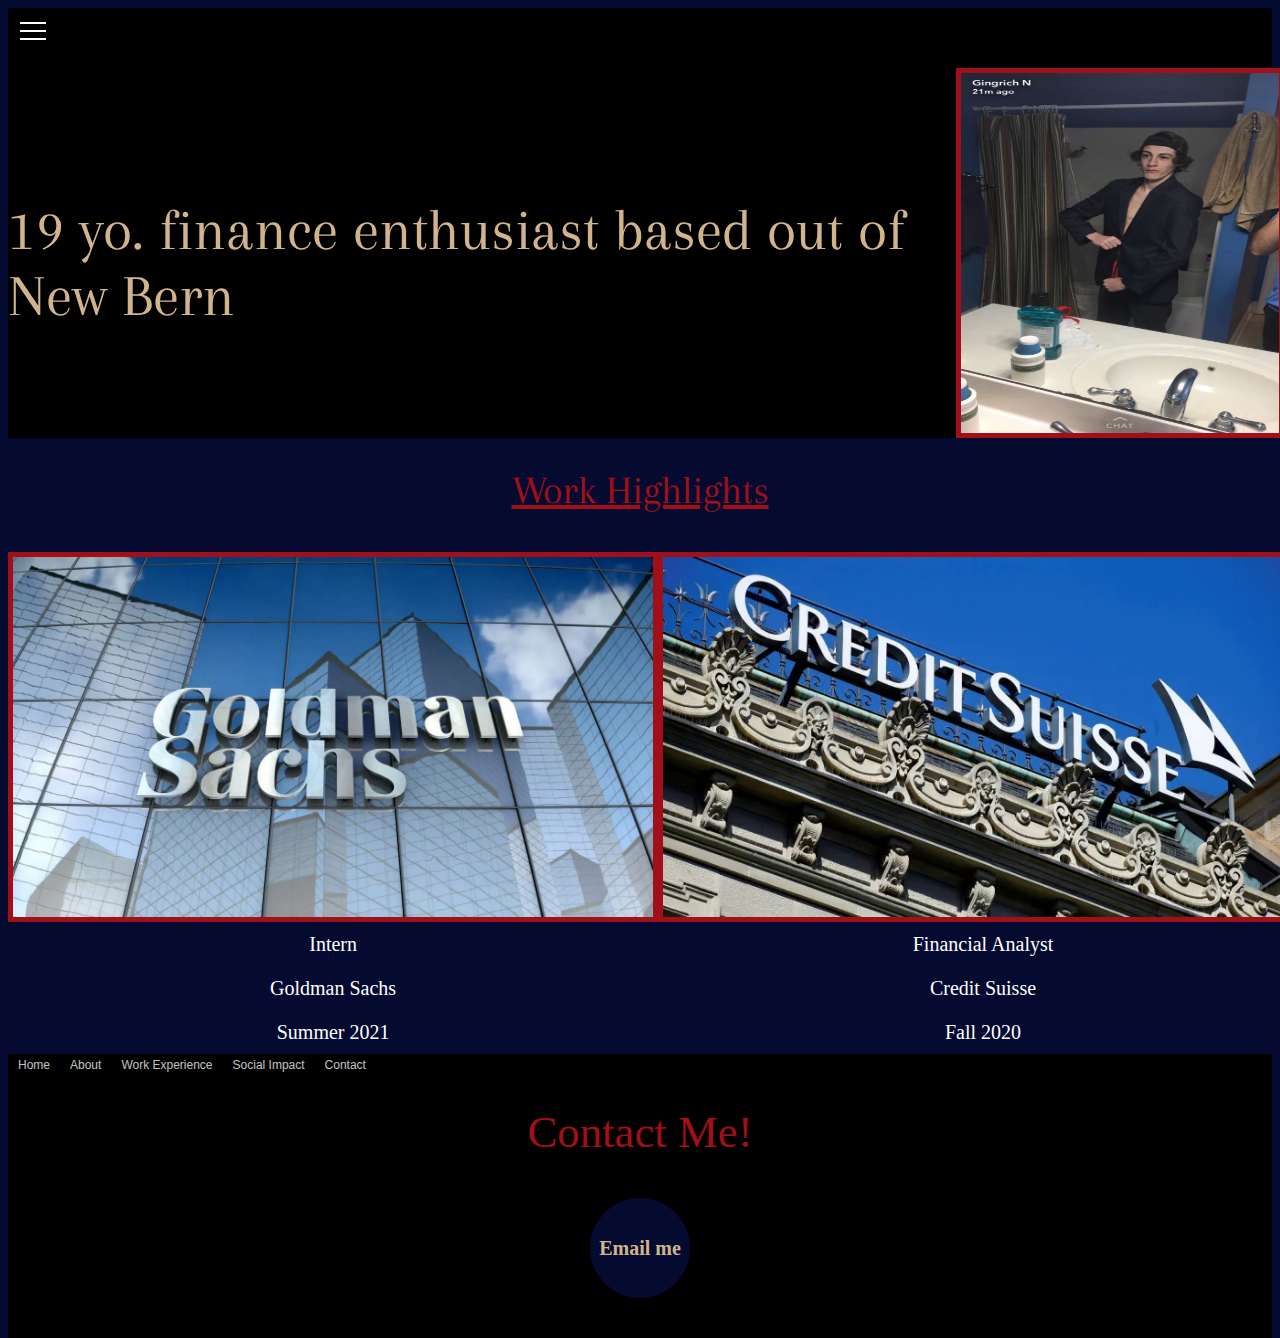
<file: index.html>
<!doctype html>
<html lang="en">
  <head>
    <!-- Required meta tags -->
    <meta charset="utf-8">
    <meta name="viewport" content="width=device-width, initial-scale=1">

    <!-- Bootstrap CSS -->
    <link href="https://cdn.jsdelivr.net/npm/bootstrap@5.1.3/dist/css/bootstrap.min.css" rel="stylesheet" integrity="sha384-1BmE4kWBq78iYhFldvKuhfTAU6auU8tT94WrHftjDbrCEXSU1oBoqyl2QvZ6jIW3" crossorigin="anonymous">
    <!-- custom CSS-->
    <link href="custom.css" rel="stylesheet">
    <link href="footer.css" rel="stylesheet">
    <link href="navbar.css" rel="stylesheet">
    <style>
    @import url('https://fonts.googleapis.com/css2?family=Arapey&family=Send+Flowers&display=swap');
    </style>
    
    <title>bootstrap setup</title>
  </head>
  <body class="body">
    <div class="navsection">
      <div class="hamburger-menu">
        <input id="menu__toggle" type="checkbox" />
        <label class="menu__btn" for="menu__toggle">
          <span></span>
        </label>
  
        <ul class="menu__box">
          <li><a class="menu__item" href="index.html">Home</a></li>
          <li><a class="menu__item" href="about.html">About</a></li>
          <li><a class="menu__item" href="workexperience.html">Work Experience</a></li>
          <li><a class="menu__item" href="socialimpact.html">Social Impact</a></li>
          <li><a class="menu__item" href="contact.html">Contact</a></li>
        </ul>
      </div>
    </div>
    <div class="main-div">
      <div class="title-div">
        <h1 class="heading-4">19 yo. finance enthusiast based out of New Bern</h1>
        <div class="images-div"><img src="IMG/mitch.png" loading="lazy" width="318" alt="" class="image"></div>
      </div>
    </div>
    <div>
      <div class="container w-container">
        <div class="div-block-8">
          <div class="div-block-9">
            <p class="heading-home">Work Highlights</p>
          </div>
          <div class="div-block-home">
            <a href="workexperience.html" aria-current="page" class="work-div w-inline-block w--current">
              <div class="div-block-highlight"><img src="IMG/goldmansachs.webp" loading="lazy" alt="" class="image-home">
                <div class="link-2">Intern <br>Goldman Sachs<br>Summer 2021</div>
              </div>
            </a>
            <a href="workexperience.html" aria-current="page" class="work-div w-inline-block w--current">
              <div class="div-block-highlight"><img src="IMG/creditsuisse.webp" loading="lazy" alt="" class="image-home">
                <div class="link-2">Financial Analyst <br>Credit Suisse<br>Fall 2020<br></div>
              </div>
            </a>
          </div>
        </div>
      </div>
    </div>
    <footer id="footer" class="footer wf-section">
      <div class="footer-menu">
        <div class="footer-button">
          <a href="index.html" class="footer-link">Home</a>
        </div>
        <div class="footer-button">
          <a href="about.html" class="footer-link">About</a>
        </div>
        <div class="footer-button">
          <a href="workexperience.html" class="footer-link">Work Experience</a>
        </div>
        <div class="footer-button">
          <a href="socialimpact.html" class="footer-link">Social Impact</a>
        </div>
        <div class="footer-button">
          <a href="contact.html" class="footer-link">Contact</a>
        </div>
      </div>
      <div class="w-container">
        <div class="footer-flex-container">
          <h1 class="heading">Contact Me!</h1>
          <a href="#" class="email-me w-inline-block">
            <div class="circle">
              <h1 class="circle-text">Email me</h1>
            </div>
          </a>
        </div>
      </div>
    </footer>
  </body>
</html>
</file>
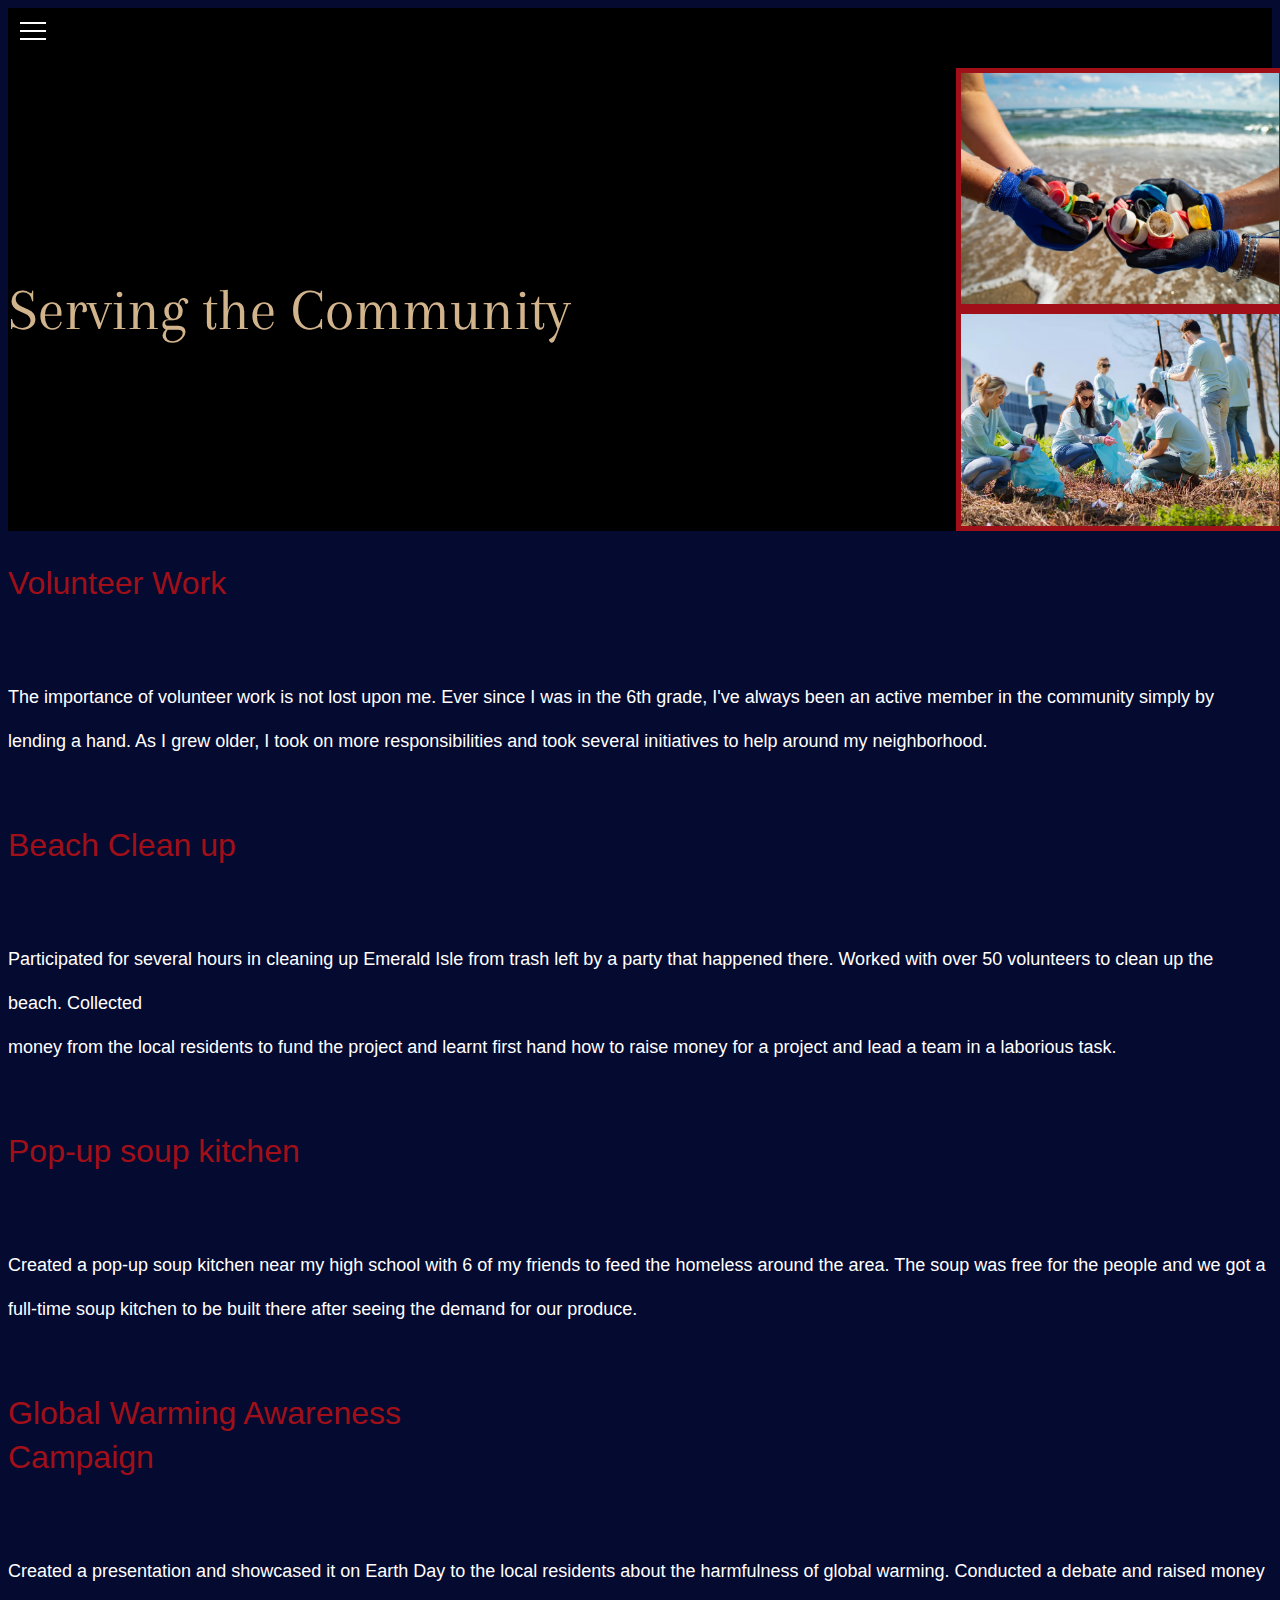
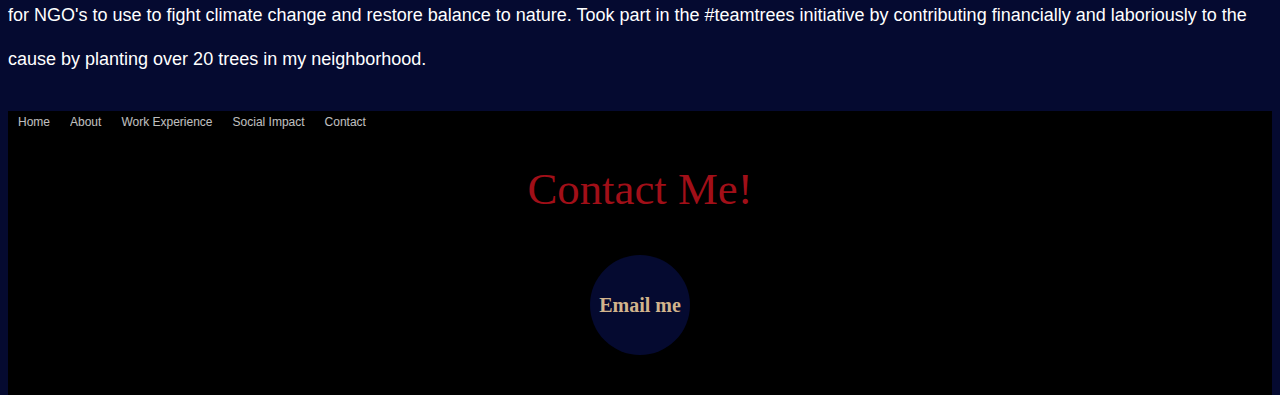
<file: socialimpact.html>
<!doctype html>
<html lang="en">
  <head>
    <!-- Required meta tags -->
    <meta charset="utf-8">
    <meta name="viewport" content="width=device-width, initial-scale=1">

    <!-- Bootstrap CSS -->
    <link href="https://cdn.jsdelivr.net/npm/bootstrap@5.1.3/dist/css/bootstrap.min.css" rel="stylesheet" integrity="sha384-1BmE4kWBq78iYhFldvKuhfTAU6auU8tT94WrHftjDbrCEXSU1oBoqyl2QvZ6jIW3" crossorigin="anonymous">
    <!-- custom CSS-->
    <link href="custom.css" rel="stylesheet">
    <link href="footer.css" rel="stylesheet">
    <link href="navbar.css" rel="stylesheet">
    <style>
    @import url('https://fonts.googleapis.com/css2?family=Arapey&family=Send+Flowers&display=swap');
    </style>
    
    <title>bootstrap setup</title>
  </head>
  <body class="body">
    <div class="navsection">
      <div class="hamburger-menu">
        <input id="menu__toggle" type="checkbox" />
        <label class="menu__btn" for="menu__toggle">
          <span></span>
        </label>
  
        <ul class="menu__box">
          <li><a class="menu__item" href="index.html">Home</a></li>
          <li><a class="menu__item" href="about.html">About</a></li>
          <li><a class="menu__item" href="workexperience.html">Work Experience</a></li>
          <li><a class="menu__item" href="socialimpact.html">Social Impact</a></li>
          <li><a class="menu__item" href="contact.html">Contact</a></li>
        </ul>
      </div>
    </div>
    <div class="main-div">
      <div class="title-div">
        <h1 class="heading-4">Serving the Community</h1>
      </div>
      <div class="images-div"><img src="IMG/beach.jpg" width="318" alt="" class="image"><img src="IMG/helping.webp" loading="lazy" width="318" alt="" class="image"></div>
    </div>
    <div class="container w-container">
      <div class="div-block-8">
        <div class="div-block-9">
          <p class="heading-3">Volunteer Work</p>
        </div>
        <div class="div-block-7">
          <p class="paragraph">The importance of volunteer work is not lost upon me. Ever since I was in the 6th grade, I&#x27;ve always been an active member in the community simply by lending a hand. As I grew older, I took on more responsibilities and took several initiatives to help around my neighborhood. <br></p>
        </div>
      </div>
      <div class="div-block-8">
        <div class="div-block-9">
          <p class="heading-3">Beach Clean up</p>
        </div>
        <div class="div-block-7">
          <p class="paragraph">Participated for several hours in cleaning up Emerald Isle from trash left by a party that happened there. Worked with over 50 volunteers to clean up the beach. Collected <br>money from the local residents to fund the project and learnt first hand how to raise money for a project and lead a team in a laborious task.<br></p>
        </div>
      </div>
      <div class="div-block-8">
        <div class="div-block-9">
          <p class="heading-3">Pop-up soup kitchen</p>
        </div>
        <div class="div-block-7">
          <p class="paragraph">Created a pop-up soup kitchen near my high school with 6 of my friends to feed the homeless around the area. The soup was free for the people and we got a full-time soup kitchen to be built there after seeing the demand for our produce. <br></p>
        </div>
      </div>
      <div class="div-block-8">
        <div class="div-block-9">
          <p class="heading-3">Global Warming Awareness <br>Campaign</p>
        </div>
        <div class="div-block-7">
          <p class="paragraph">Created a presentation and showcased it on Earth Day to the local residents about the harmfulness of global warming. Conducted a debate and raised money for NGO&#x27;s to use to fight climate change and restore balance to nature. Took part in the #teamtrees initiative by contributing financially and laboriously to the cause by planting over 20 trees in my neighborhood. <br></p>
        </div>
      </div>
    </div>
    <footer id="footer" class="footer wf-section">
      <div class="footer-menu">
        <div class="footer-button">
          <a href="index.html" class="footer-link">Home</a>
        </div>
        <div class="footer-button">
          <a href="about.html" class="footer-link">About</a>
        </div>
        <div class="footer-button">
          <a href="workexperience.html" class="footer-link">Work Experience</a>
        </div>
        <div class="footer-button">
          <a href="socialimpact.html" class="footer-link">Social Impact</a>
        </div>
        <div class="footer-button">
          <a href="contact.html" class="footer-link">Contact</a>
        </div>
      </div>
      <div class="w-container">
        <div class="footer-flex-container">
          <h1 class="heading">Contact Me!</h1>
          <a href="#" class="email-me w-inline-block">
            <div class="circle">
              <h1 class="circle-text">Email me</h1>
            </div>
          </a>
        </div>
      </div>
    </footer>
  </body>
</html>
</file>
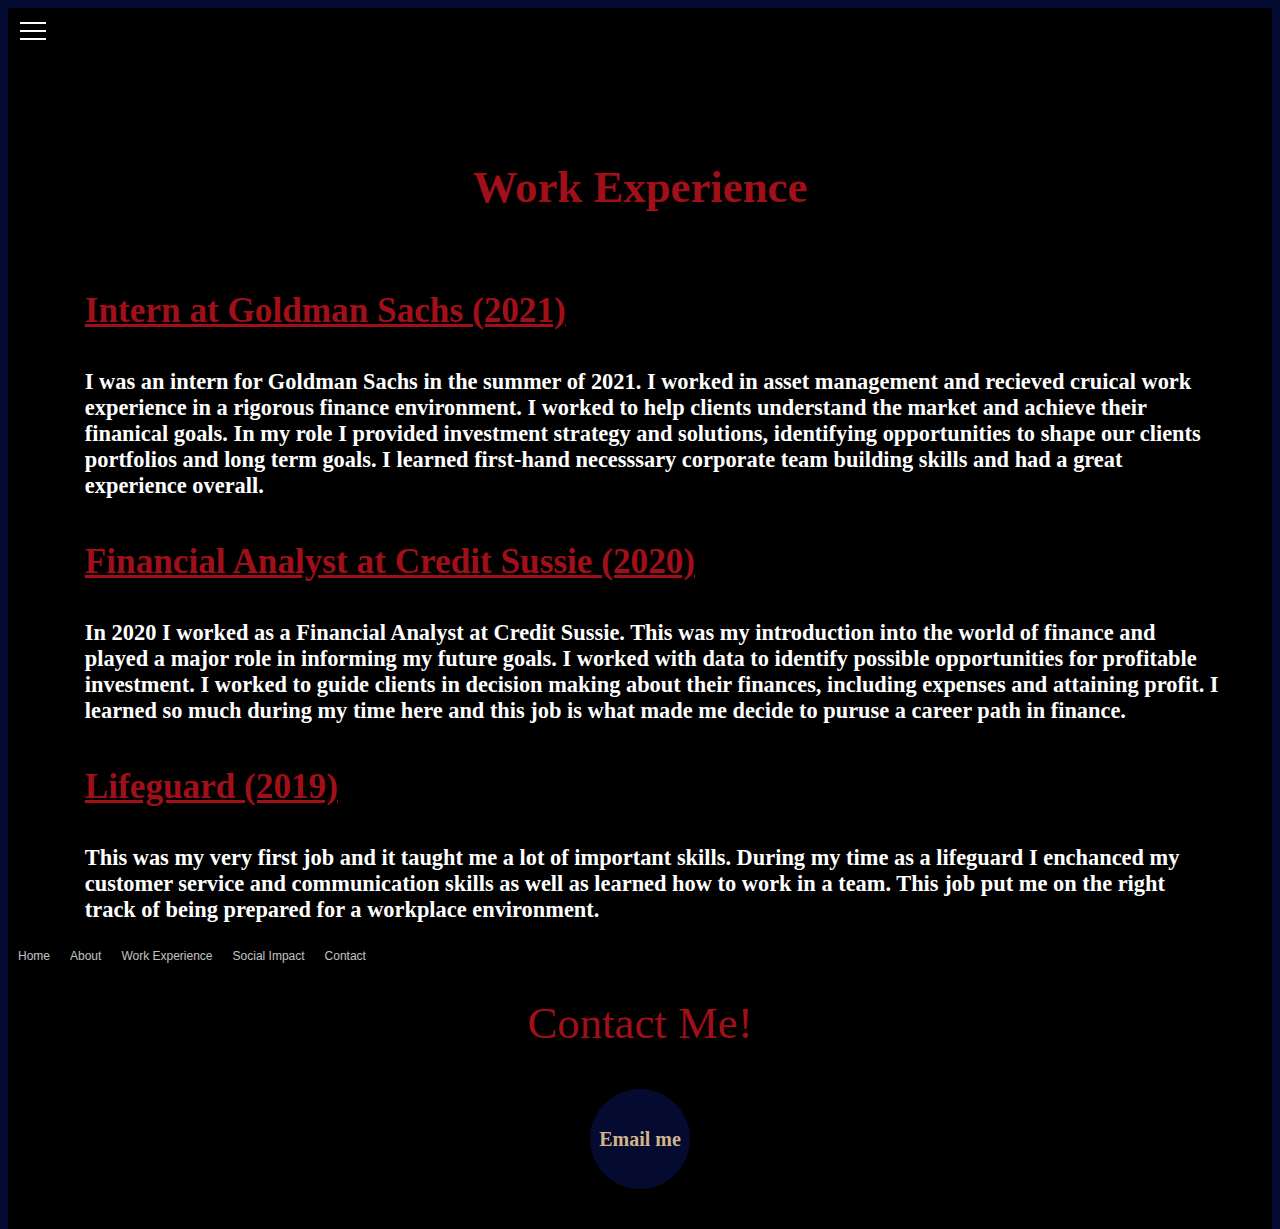
<file: workexperience.html>
<!doctype html>
<html lang="en">
  <head>
    <!-- Required meta tags -->
    <meta charset="utf-8">
    <meta name="viewport" content="width=device-width, initial-scale=1">

    <!-- Bootstrap CSS -->
    <link href="https://cdn.jsdelivr.net/npm/bootstrap@5.1.3/dist/css/bootstrap.min.css" rel="stylesheet" integrity="sha384-1BmE4kWBq78iYhFldvKuhfTAU6auU8tT94WrHftjDbrCEXSU1oBoqyl2QvZ6jIW3" crossorigin="anonymous">
    <!-- custom CSS-->
    <link href="custom.css" rel="stylesheet">
    <link href="footer.css" rel="stylesheet">
    <link href="navbar.css" rel="stylesheet">
    <style>
    @import url('https://fonts.googleapis.com/css2?family=Arapey&family=Send+Flowers&display=swap');
    </style>
    
    <title>bootstrap setup</title>
  </head>
  <body class="body">
    <div class="navsection">
      <div class="hamburger-menu">
        <input id="menu__toggle" type="checkbox" />
        <label class="menu__btn" for="menu__toggle">
          <span></span>
        </label>
  
        <ul class="menu__box">
          <li><a class="menu__item" href="index.html">Home</a></li>
          <li><a class="menu__item" href="about.html">About</a></li>
          <li><a class="menu__item" href="workexperience.html">Work Experience</a></li>
          <li><a class="menu__item" href="socialimpact.html">Social Impact</a></li>
          <li><a class="menu__item" href="contact.html">Contact</a></li>
        </ul>
      </div>
    </div>
    <div class="grid-layout">
      <div class="one">
        <header><h1>Work Experience</h1></header>
      </div>
      <div class="four">
        <h2>Intern at Goldman Sachs (2021)</h2>
        <h3>I was an intern for Goldman Sachs in the summer of 2021.  I worked in asset management and recieved cruical work experience in a rigorous finance environment.  I worked to help clients understand the market and achieve their finanical goals.  In my role I provided investment strategy and solutions, identifying opportunities to shape our clients portfolios and long term goals.  I learned first-hand necesssary corporate team building skills and had a great experience overall.</h3>
        <h2>Financial Analyst at Credit Sussie (2020)</h2>
        <h3>In 2020 I worked as a Financial Analyst at Credit Sussie.  This was my introduction into the world of finance and played a major role in informing my future goals.  I worked with data to identify possible opportunities for profitable investment.  I worked to guide clients in decision making about their finances, including expenses and attaining profit.  I learned so much during my time here and this job is what made me decide to puruse a career path in finance.</h3>
        <h2>Lifeguard (2019)</h2>
        <h3>This was my very first job and it taught me a lot of important skills. During my time as a lifeguard I enchanced my customer service and communication skills as well as learned how to work in a team. This job put me on the right track of being prepared for a workplace environment.</h3>
      </div>
    </div>
    <footer id="footer" class="footer wf-section">
      <div class="footer-menu">
        <div class="footer-button">
          <a href="index.html" class="footer-link">Home</a>
        </div>
        <div class="footer-button">
          <a href="about.html" class="footer-link">About</a>
        </div>
        <div class="footer-button">
          <a href="workexperience.html" class="footer-link">Work Experience</a>
        </div>
        <div class="footer-button">
          <a href="socialimpact.html" class="footer-link">Social Impact</a>
        </div>
        <div class="footer-button">
          <a href="contact.html" class="footer-link">Contact</a>
        </div>
      </div>
      <div class="w-container">
        <div class="footer-flex-container">
          <h1 class="heading">Contact Me!</h1>
          <a href="#" class="email-me w-inline-block">
            <div class="circle">
              <h1 class="circle-text">Email me</h1>
            </div>
          </a>
        </div>
      </div>
    </footer>
  </body>
</html>
</file>
<file: custom.css>
.body {
display: -webkit-box;
display: -webkit-flex;
display: -ms-flexbox;
display: flex;
-webkit-box-orient: vertical;
-webkit-box-direction: normal;
-webkit-flex-direction: column;
-ms-flex-direction: column;
flex-direction: column;
-webkit-box-pack: justify;
-webkit-justify-content: space-between;
-ms-flex-pack: justify;
justify-content: space-between;
-webkit-box-align: stretch;
-webkit-align-items: stretch;
-ms-flex-align: stretch;
align-items: stretch;
height: 100vh;
background-color: #050a30;
}

.grid-layout {
    display: grid;
    grid-template-columns: 50% 50%;
    grid-template-rows: 20vh auto auto;
}

.one {
    background: #000;
    grid-column: 1/span 2;
    grid-row: 1/2;
    text-align: center;
    padding-top: 7vh;
}

.two {
    background: #000;
    grid-column: 1/2;
    grid-row: 2/3;
    padding-left: 6vw;
    padding-right: 4vw; 
}

.three {
    background: #000;
    grid-column: 2/2;
    grid-row: 2/3;
    padding-left: 6vw;
    padding-right: 4vw; 
}

.four {
    background: #000;
    grid-column: 1/span 2;
    grid-row: 3/3;
    padding-left: 6vw;
    padding-right: 4vw;
}

h1 {
    font-size: 2.8em;
    color: #a10f18;
}

h2 {
    font-size: 2.2em;
    text-decoration: underline;
    color: #a10f18;
    padding-bottom: 1vh;
    padding-top: 1.5vh
}

h3 {
    font-size: 1.4em;
    color: #fff;
}

h6 {
    color: #fff;
}

img {
    max-height: 40vh;
    max-width: auto;
    margin-top: 1.5vh;
    display: block;
    margin: auto;
    border: 5px solid;
    border-color: #a10f18;
}

/*Social impact css */

.main-div {
    display: -webkit-box;
    display: -webkit-flex;
    display: -ms-flexbox;
    display: flex;
    -webkit-box-pack: justify;
    -webkit-justify-content: space-between;
    -ms-flex-pack: justify;
    justify-content: space-between;
    -webkit-box-align: stretch;
    -webkit-align-items: stretch;
    -ms-flex-align: stretch;
    align-items: stretch;
    -webkit-box-flex: 1;
    -webkit-flex: 1;
    -ms-flex: 1;
    flex: 1;
    background-color: #000;
  }
  
  .heading-3 {
    display: block;
    margin-top: 30px;
    margin-bottom: 40px;
    -webkit-box-flex: 0;
    -webkit-flex: 0 auto;
    -ms-flex: 0 auto;
    flex: 0 auto;
    font-family: 'Open Sans', sans-serif;
    color: #a10f18;
    font-size: 32px;
    line-height: 44px;
    font-weight: 300;
  }
  
  .image {
    display: block;
    -webkit-box-flex: 0;
    -webkit-flex: 0 auto;
    -ms-flex: 0 auto;
    flex: 0 auto;
  }
  
  .heading-4 {
    margin-bottom: 20px;
    font-family: 'Arapey', sans-serif;
    color: tan;
    font-size: 60px;
    font-weight: 400;
  }
  
  .paragraph {
    margin-top: 30px;
    margin-bottom: 30px;
    font-family: 'Open Sans', sans-serif;
    color: #fff;
    font-size: 18px;
    line-height: 44px;
    font-weight: 300;
  }
  
  .images-div {
    max-height: none;
    max-width: 25%;
    -webkit-box-flex: 0;
    -webkit-flex: 0 auto;
    -ms-flex: 0 auto;
    flex: 0 auto;
  }
  
  .title-div {
    display: -webkit-box;
    display: -webkit-flex;
    display: -ms-flexbox;
    display: flex;
    -webkit-box-align: center;
    -webkit-align-items: center;
    -ms-flex-align: center;
    align-items: center;
    -webkit-box-flex: 1;
    -webkit-flex: 1;
    -ms-flex: 1;
    flex: 1;
  }
  
  .container {
    display: -webkit-box;
    display: -webkit-flex;
    display: -ms-flexbox;
    display: flex;
    -webkit-box-orient: vertical;
    -webkit-box-direction: normal;
    -webkit-flex-direction: column;
    -ms-flex-direction: column;
    flex-direction: column;
    -webkit-box-pack: justify;
    -webkit-justify-content: space-between;
    -ms-flex-pack: justify;
    justify-content: space-between;
  }
  
  .div-block-7 {
    -webkit-box-flex: 1;
    -webkit-flex: 1;
    -ms-flex: 1;
    flex: 1;
  }
  
  .div-block-8 {
    display: -webkit-box;
    display: -webkit-flex;
    display: -ms-flexbox;
    display: flex;
  }
  
  .div-block-9 {
    -webkit-box-flex: 1;
    -webkit-flex: 1;
    -ms-flex: 1;
    flex: 1;
  }
  
  @media screen and (max-width: 991px) {
    .main-div {
      -webkit-box-orient: vertical;
      -webkit-box-direction: normal;
      -webkit-flex-direction: column;
      -ms-flex-direction: column;
      flex-direction: column;
    }
  
    .image {
      width: auto;
      max-width: none;
    }
  
    .images-div {
      display: -webkit-box;
      display: -webkit-flex;
      display: -ms-flexbox;
      display: flex;
      max-width: none;
      -webkit-justify-content: space-around;
      -ms-flex-pack: distribute;
      justify-content: space-around;
    }
  
    .title-div {
      -webkit-box-align: end;
      -webkit-align-items: flex-end;
      -ms-flex-align: end;
      align-items: flex-end;
    }
  }
  
  @media screen and (max-width: 767px) {
    .main-div {
      -webkit-box-orient: vertical;
      -webkit-box-direction: normal;
      -webkit-flex-direction: column;
      -ms-flex-direction: column;
      flex-direction: column;
    }
  
    .images-div {
      display: -webkit-box;
      display: -webkit-flex;
      display: -ms-flexbox;
      display: flex;
      -webkit-justify-content: space-around;
      -ms-flex-pack: distribute;
      justify-content: space-around;
    }
  
    .div-block-8 {
      -webkit-box-orient: vertical;
      -webkit-box-direction: normal;
      -webkit-flex-direction: column;
      -ms-flex-direction: column;
      flex-direction: column;
    }
  }
  
  @media screen and (max-width: 479px) {
    .main-div {
      display: -webkit-box;
      display: -webkit-flex;
      display: -ms-flexbox;
      display: flex;
      -webkit-box-orient: vertical;
      -webkit-box-direction: normal;
      -webkit-flex-direction: column;
      -ms-flex-direction: column;
      flex-direction: column;
      -webkit-box-align: stretch;
      -webkit-align-items: stretch;
      -ms-flex-align: stretch;
      align-items: stretch;
    }
  
    .image {
      max-width: none;
    }
  }

/* Home page css */
.heading-home {
  display: block;
  margin-top: 30px;
  margin-bottom: 40px;
  -webkit-box-flex: 0;
  -webkit-flex: 0 auto;
  -ms-flex: 0 auto;
  flex: 0 auto;
  font-family: Arapey, sans-serif;
  color: #a10f18;
  font-size: 40px;
  line-height: 44px;
  font-weight: 400;
  text-align: center;
  text-decoration: underline;
}

.image {
  display: block;
  -webkit-box-flex: 0;
  -webkit-flex: 0 auto;
  -ms-flex: 0 auto;
  flex: 0 auto;
}

.heading-4 {
  margin-bottom: 20px;
  font-family: Arapey, sans-serif;
  color: tan;
  font-size: 60px;
  font-weight: 400;
}

.images-div {
  max-height: none;
  max-width: 25%;
  -webkit-box-flex: 0;
  -webkit-flex: 0 auto;
  -ms-flex: 0 auto;
  flex: 0 auto;
}

.title-div {
  display: -webkit-box;
  display: -webkit-flex;
  display: -ms-flexbox;
  display: flex;
  -webkit-box-align: center;
  -webkit-align-items: center;
  -ms-flex-align: center;
  align-items: center;
  -webkit-box-flex: 1;
  -webkit-flex: 1;
  -ms-flex: 1;
  flex: 1;
}

.container {
  display: -webkit-box;
  display: -webkit-flex;
  display: -ms-flexbox;
  display: flex;
  -webkit-box-orient: vertical;
  -webkit-box-direction: normal;
  -webkit-flex-direction: column;
  -ms-flex-direction: column;
  flex-direction: column;
  -webkit-box-pack: justify;
  -webkit-justify-content: space-between;
  -ms-flex-pack: justify;
  justify-content: space-between;
}

.div-block-home {
  display: -webkit-box;
  display: -webkit-flex;
  display: -ms-flexbox;
  display: flex;
  -webkit-justify-content: space-around;
  -ms-flex-pack: distribute;
  justify-content: space-around;
  -webkit-box-flex: 1;
  -webkit-flex: 1;
  -ms-flex: 1;
  flex: 1;
}

.div-block-8 {
  display: -webkit-box;
  display: -webkit-flex;
  display: -ms-flexbox;
  display: flex;
  -webkit-box-orient: vertical;
  -webkit-box-direction: normal;
  -webkit-flex-direction: column;
  -ms-flex-direction: column;
  flex-direction: column;
}

.div-block-9 {
  -webkit-box-flex: 1;
  -webkit-flex: 1;
  -ms-flex: 1;
  flex: 1;
}

.work-div {
  display: -webkit-box;
  display: -webkit-flex;
  display: -ms-flexbox;
  display: flex;
  -webkit-box-orient: vertical;
  -webkit-box-direction: normal;
  -webkit-flex-direction: column;
  -ms-flex-direction: column;
  flex-direction: column;
  -webkit-box-align: center;
  -webkit-align-items: center;
  -ms-flex-align: center;
  align-items: center;
  text-decoration: none;
}

.link-2 {
  color: #fff;
  font-size: 20px;
  line-height: 44px;
  text-align: center;
  text-decoration: none;
}

.div-block-highlight {
  display: -webkit-box;
  display: -webkit-flex;
  display: -ms-flexbox;
  display: flex;
  -webkit-box-orient: vertical;
  -webkit-box-direction: normal;
  -webkit-flex-direction: column;
  -ms-flex-direction: column;
  flex-direction: column;
  -webkit-box-align: center;
  -webkit-align-items: center;
  -ms-flex-align: center;
  align-items: center;
}

@media screen and (max-width: 991px) {
  .main-div {
    -webkit-box-orient: vertical;
    -webkit-box-direction: normal;
    -webkit-flex-direction: column;
    -ms-flex-direction: column;
    flex-direction: column;
  }

  .image {
    width: auto;
    max-width: none;
  }

  .images-div {
    display: -webkit-box;
    display: -webkit-flex;
    display: -ms-flexbox;
    display: flex;
    max-width: none;
    -webkit-justify-content: space-around;
    -ms-flex-pack: distribute;
    justify-content: space-around;
  }

  .title-div {
    -webkit-box-align: center;
    -webkit-align-items: center;
    -ms-flex-align: center;
    align-items: center;
  }
}

@media screen and (max-width: 767px) {
  .main-div {
    -webkit-box-orient: vertical;
    -webkit-box-direction: normal;
    -webkit-flex-direction: column;
    -ms-flex-direction: column;
    flex-direction: column;
  }

  .images-div {
    display: -webkit-box;
    display: -webkit-flex;
    display: -ms-flexbox;
    display: flex;
    -webkit-justify-content: space-around;
    -ms-flex-pack: distribute;
    justify-content: space-around;
  }

  .title-div {
    -webkit-box-align: center;
    -webkit-align-items: center;
    -ms-flex-align: center;
    align-items: center;
  }

  .div-block-8 {
    -webkit-box-orient: vertical;
    -webkit-box-direction: normal;
    -webkit-flex-direction: column;
    -ms-flex-direction: column;
    flex-direction: column;
  }
}

@media screen and (max-width: 479px) {
  .main-div {
    display: -webkit-box;
    display: -webkit-flex;
    display: -ms-flexbox;
    display: flex;
    -webkit-box-orient: vertical;
    -webkit-box-direction: normal;
    -webkit-flex-direction: column;
    -ms-flex-direction: column;
    flex-direction: column;
    -webkit-box-align: stretch;
    -webkit-align-items: stretch;
    -ms-flex-align: stretch;
    align-items: stretch;
  }

  .image {
    max-width: none;
  }

  .title-div {
    -webkit-box-orient: vertical;
    -webkit-box-direction: normal;
    -webkit-flex-direction: column;
    -ms-flex-direction: column;
    flex-direction: column;
    -webkit-box-align: center;
    -webkit-align-items: center;
    -ms-flex-align: center;
    align-items: center;
  }

  .div-block-home {
    -webkit-box-orient: vertical;
    -webkit-box-direction: normal;
    -webkit-flex-direction: column;
    -ms-flex-direction: column;
    flex-direction: column;
  }

  .link-2 {
    font-size: 100%;
    line-height: 32px;
  }

  .div-block-highlight {
    border-style: solid;
    border-width: 1px;
    border-color: tan;
  }
}
</file>
<file: footer.css>
.footer {
    margin-right: 0px;
    margin-left: 0px;
    padding-top: 0px;
    padding-bottom: 0px;
    -webkit-box-align: start;
    -webkit-align-items: flex-start;
    -ms-flex-align: start;
    align-items: flex-start;
    -webkit-box-flex: 0;
    -webkit-flex: 0 auto;
    -ms-flex: 0 auto;
    flex: 0 auto;
    background-color: #000;
    text-align: center;
  }
  
  .footer-flex-container {
    display: -webkit-box;
    display: -webkit-flex;
    display: -ms-flexbox;
    display: flex;
    margin-bottom: 40px;
    -webkit-box-orient: vertical;
    -webkit-box-direction: normal;
    -webkit-flex-direction: column;
    -ms-flex-direction: column;
    flex-direction: column;
    -webkit-box-pack: center;
    -webkit-justify-content: center;
    -ms-flex-pack: center;
    justify-content: center;
    -webkit-box-align: center;
    -webkit-align-items: center;
    -ms-flex-align: center;
    align-items: center;
    text-align: left;
  }
  
  .circle {
    display: -webkit-box;
    display: -webkit-flex;
    display: -ms-flexbox;
    display: flex;
    width: 100px;
    height: 100px;
    -webkit-box-orient: vertical;
    -webkit-box-direction: normal;
    -webkit-flex-direction: column;
    -ms-flex-direction: column;
    flex-direction: column;
    -webkit-box-pack: center;
    -webkit-justify-content: center;
    -ms-flex-pack: center;
    justify-content: center;
    -webkit-box-align: center;
    -webkit-align-items: center;
    -ms-flex-align: center;
    align-items: center;
    border-radius: 50px;
    background-color: #050a30;
    line-height: 44px;
    text-align: left;
  }
  
  .circle:hover {
    width: 100px;
    height: 100px;
    border-radius: 75px;
  }
  
  .heading {
    margin-bottom: 40px;
    font-family: 'Times New Roman', TimesNewRoman, Times, Baskerville, Georgia, serif;
    color: #a10f18;
    font-weight: 400;
  }
  
  .footer-menu {
    display: -webkit-box;
    display: -webkit-flex;
    display: -ms-flexbox;
    display: flex;
    -webkit-box-pack: start;
    -webkit-justify-content: flex-start;
    -ms-flex-pack: start;
    justify-content: flex-start;
  }
  
  .circle-text {
    margin-top: 0px;
    margin-bottom: 0px;
    color: tan;
    font-size: 20px;
    text-decoration: none;
  }
  
  .email-me {
    -webkit-transition: -webkit-transform 500ms ease;
    transition: -webkit-transform 500ms ease;
    transition: transform 500ms ease;
    transition: transform 500ms ease, -webkit-transform 500ms ease;
    text-decoration: none;
  }
  
  .email-me:hover {
    -webkit-transform: rotate(-30deg) scale(1.4);
    -ms-transform: rotate(-30deg) scale(1.4);
    transform: rotate(-30deg) scale(1.4);
  }
  
  .footer-button {
    padding-right: 10px;
    padding-left: 10px;
    -webkit-box-flex: 0;
    -webkit-flex: 0 auto;
    -ms-flex: 0 auto;
    flex: 0 auto;
    opacity: 0.75;
    -webkit-transition: opacity 700ms ease;
    transition: opacity 700ms ease;
  }
  
  .footer-button:hover {
    opacity: 1;
    color: white;
  }
  
  .footer-link {
    display: inline-block;
    font-family: 'Open Sans', sans-serif;
    color: white;
    font-size: 12px;
    line-height: 22px;
    font-weight: 300;
    text-decoration: none;
  }
  .footer-link:hover {
      color: white;
  }
  
  @media screen and (max-width: 991px) {
    .footer {
      padding-right: 0px;
      padding-left: 0px;
    }
  }
  
  @media screen and (max-width: 767px) {
    .footer {
      padding: 0px;
    }
  }
  
  @media screen and (max-width: 479px) {
    .footer {
      padding-right: 0px;
      padding-left: 0px;
      text-align: left;
    }
  
    .footer-flex-container {
      -webkit-box-orient: vertical;
      -webkit-box-direction: normal;
      -webkit-flex-direction: column;
      -ms-flex-direction: column;
      flex-direction: column;
    }
  
    .footer-menu {
      -webkit-justify-content: space-around;
      -ms-flex-pack: distribute;
      justify-content: space-around;
    }
  
    .footer-link {
      text-align: center;
    }
  }
</file>
<file: navbar.css>
#menu__toggle {
  opacity: 0;
}
#menu__toggle:checked + .menu__btn > span {
  transform: rotate(45deg);
}
#menu__toggle:checked + .menu__btn > span::before {
  top: 0;
  transform: rotate(0deg);
}
#menu__toggle:checked + .menu__btn > span::after {
  top: 0;
  transform: rotate(90deg);
}
#menu__toggle:checked ~ .menu__box {
  left: 0 !important;
}
.menu__btn {
  position: fixed;
  top: 30px;
  left: 20px;
  width: 26px;
  height: 26px;
  cursor: pointer;
  z-index: 1;
}
.menu__btn > span,
.menu__btn > span::before,
.menu__btn > span::after {
  display: block;
  position: absolute;
  width: 100%;
  height: 2px;
  background-color: white;
  transition-duration: .25s;
}
.menu__btn > span::before {
  content: '';
  top: -8px;
}
.menu__btn > span::after {
  content: '';
  top: 8px;
}
.menu__box {
  display: block;
  position: fixed;
  top: 0;
  left: -100%;
  width: 300px;
  height: 100%;
  margin: 0;
  padding: 80px 0;
  list-style: none;
  background-color: #050a30;
  box-shadow: 2px 2px 6px rgba(0, 0, 0, .4);
  transition-duration: .25s;
}
.menu__item {
  display: block;
  padding: 12px 24px;
  color: white;
  font-family: 'Open Sans', sans-serif;
  font-size: 20px;
  font-weight: 600;
  text-decoration: none;
  transition-duration: 700ms;
  opacity: 0.75;
}
.menu__item:hover {
  background-color: #050a30;
  color: white;
  opacity: 1;
}

.navsection {
  display:flex;
  background-color:black;
  padding: 20px 20px;
}
</file>
